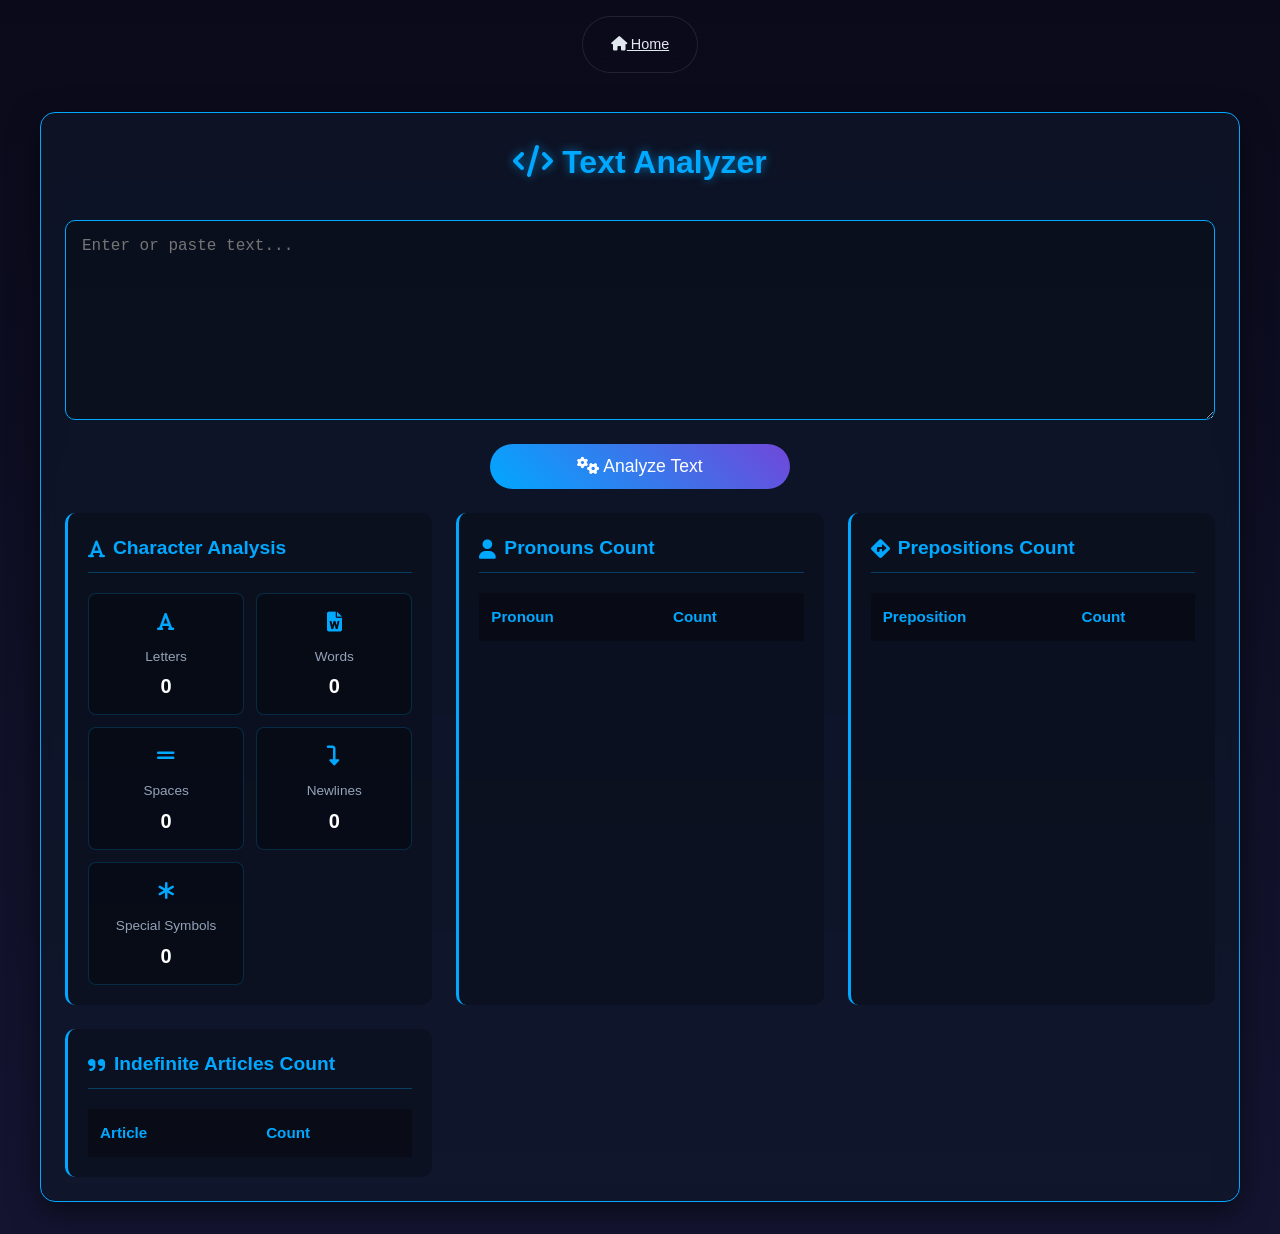
<file: text-analyzer.html>
<!DOCTYPE html>
<html lang="en">
<head>
    <meta charset="UTF-8">
    <meta name="viewport" content="width=device-width, initial-scale=1.0">
    <title>Text Analyzer - Aryama Murthy</title>
    <link rel="stylesheet" href="https://cdnjs.cloudflare.com/ajax/libs/font-awesome/6.0.0/css/all.min.css">
    <link rel="stylesheet" href="style.css">
    <link rel="stylesheet" href="analyzer-style.css">
</head>
<body>
    <!-- Background Elements -->
    <div class="background-elements">
        <div id="electric-grid"></div>
        <div id="particles"></div>
    </div>

    <!-- Navigation -->
    <div class="nav-container">
        <div class="nav-buttons">
            <a href="index.html" class="nav-button"><i class="fas fa-home"></i> Home</a>
        </div>
    </div>

    <!-- Text Analyzer Section -->
    <section id="analyzer-section">
        <div class="analyzer-container">
            <h1><i class="fas fa-code"></i> Text Analyzer</h1>
            
            <div class="analyzer-input">
                <textarea id="text-input" placeholder="Enter or paste text..."></textarea>
                <button id="analyze-btn" class="glow-button"><i class="fas fa-cogs"></i> Analyze Text</button>
            </div>
            
            <div class="results-container">
                <div class="result-section">
                    <h2><i class="fas fa-font"></i> Character Analysis</h2>
                    <div id="char-results" class="result-content">
                        <div class="result-card">
                            <div class="result-icon"><i class="fas fa-font"></i></div>
                            <div class="result-data">
                                <span class="result-title">Letters</span>
                                <span id="letter-count" class="result-value">0</span>
                            </div>
                        </div>
                        <div class="result-card">
                            <div class="result-icon"><i class="fas fa-file-word"></i></div>
                            <div class="result-data">
                                <span class="result-title">Words</span>
                                <span id="word-count" class="result-value">0</span>
                            </div>
                        </div>
                        <div class="result-card">
                            <div class="result-icon"><i class="fas fa-grip-lines"></i></div>
                            <div class="result-data">
                                <span class="result-title">Spaces</span>
                                <span id="space-count" class="result-value">0</span>
                            </div>
                        </div>
                        <div class="result-card">
                            <div class="result-icon"><i class="fas fa-level-down-alt"></i></div>
                            <div class="result-data">
                                <span class="result-title">Newlines</span>
                                <span id="newline-count" class="result-value">0</span>
                            </div>
                        </div>
                        <div class="result-card">
                            <div class="result-icon"><i class="fas fa-asterisk"></i></div>
                            <div class="result-data">
                                <span class="result-title">Special Symbols</span>
                                <span id="special-count" class="result-value">0</span>
                            </div>
                        </div>
                    </div>
                </div>
                
                <div class="result-section">
                    <h2><i class="fas fa-user"></i> Pronouns Count</h2>
                    <div id="pronoun-results" class="result-table">
                        <table>
                            <thead>
                                <tr>
                                    <th>Pronoun</th>
                                    <th>Count</th>
                                </tr>
                            </thead>
                            <tbody id="pronoun-table-body">
                                <!-- Results will be inserted here -->
                            </tbody>
                        </table>
                    </div>
                </div>
                
                <div class="result-section">
                    <h2><i class="fas fa-directions"></i> Prepositions Count</h2>
                    <div id="preposition-results" class="result-table">
                        <table>
                            <thead>
                                <tr>
                                    <th>Preposition</th>
                                    <th>Count</th>
                                </tr>
                            </thead>
                            <tbody id="preposition-table-body">
                                <!-- Results will be inserted here -->
                            </tbody>
                        </table>
                    </div>
                </div>
                
                <div class="result-section">
                    <h2><i class="fas fa-quote-right"></i> Indefinite Articles Count</h2>
                    <div id="article-results" class="result-table">
                        <table>
                            <thead>
                                <tr>
                                    <th>Article</th>
                                    <th>Count</th>
                                </tr>
                            </thead>
                            <tbody id="article-table-body">
                                <!-- Results will be inserted here -->
                            </tbody>
                        </table>
                    </div>
                </div>
            </div>
        </div>
    </section>

    <!-- JavaScript for Text Analysis -->
    <script src="analyzer.js"></script>
</body>
</html>
</file>
<file: style.css>
/* Base styles and variables */
:root {
    --dark-bg: #0a0a1a;
    --accent: #4f46e5;
    --accent-hover: #3730a3;
    --text: #e2e8f0;
    --text-secondary: #94a3b8;
    --card-bg: rgba(15, 23, 42, 0.7);
    --border: rgba(255, 255, 255, 0.1);
    --glow: 0 0 10px rgba(79, 70, 229, 0.6);
    --primary-color: #00a8ff;
    --secondary-color: #7047d9;
    --electric-blue: #00a8ff;
    --electric-purple: #7047d9;
}

/* Reset and base styles */
* {
    margin: 0;
    padding: 0;
    box-sizing: border-box;
}

html {
    scroll-behavior: smooth;
    font-size: 16px; /* Base font size for rem units */
}

body {
    font-family: 'Inter', sans-serif;
    background-color: var(--dark-bg);
    color: var(--text);
    line-height: 1.6;
    display: block; /* Changed from flex to block for normal document flow */
    overflow-x: hidden;
    min-height: 100vh; /* Ensure full height on all devices */
    width: 100%;
}

/* Background Elements */
.background-elements {
    position: fixed;
    top: 0;
    left: 0;
    width: 100%;
    height: 100%;
    z-index: 0;
    pointer-events: none;
}

#electric-grid, #particles {
    position: absolute;
    top: 0;
    left: 0;
    width: 100%;
    height: 100%;
}

/* Navigation */
.nav-container {
    position: fixed;
    top: 0;
    left: 0;
    width: 100%;
    padding: 1rem;
    z-index: 100;
    display: flex;
    justify-content: center;
}

.nav-buttons {
    display: flex;
    flex-wrap: wrap; /* Allow buttons to wrap on small screens */
    justify-content: center;
    gap: 0.5rem;
    backdrop-filter: blur(10px);
    background: rgba(10, 10, 26, 0.5);
    padding: 0.5rem 1rem;
    border-radius: 2rem;
    border: 1px solid var(--border);
    max-width: 100%;
}

.nav-button {
    background: transparent;
    color: var(--text);
    border: none;
    padding: 0.5rem 0.75rem;
    border-radius: 1.5rem;
    cursor: pointer;
    transition: all 0.3s ease;
    font-weight: 500;
    font-size: 0.9rem;
    text-align: center;
    white-space: nowrap;
}

.nav-button:hover, .nav-button.active {
    background: var(--accent);
    color: white;
    box-shadow: var(--glow);
}

/* Main 3D View Section */
#main-view {
    position: relative;
    height: 100vh;
    width: 100%;
    overflow: hidden;
    z-index: 1; /* Ensure this is the first thing users see */
}

#simulation-container {
    position: absolute;
    top: 0;
    left: 0;
    width: 100%;
    height: 100%;
}

/* Scroll Buttons */
.scroll-button-container {
    position: absolute;
    bottom: 2rem;
    left: 50%;
    transform: translateX(-50%);
    z-index: 10;
    width: 90%;
    max-width: 300px;
    display: flex;
    justify-content: center;
}

.scroll-top-container {
    position: absolute;
    top: 2rem;
    left: 50%;
    transform: translateX(-50%);
    z-index: 10;
    width: 90%;
    max-width: 300px;
    display: flex;
    justify-content: center;
}

.glow-button {
    background: rgba(79, 70, 229, 0.3);
    color: white;
    border: 1px solid var(--accent);
    padding: 0.75rem 1rem;
    border-radius: 2rem;
    cursor: pointer;
    display: flex;
    align-items: center;
    justify-content: center;
    gap: 0.5rem;
    font-weight: 500;
    transition: all 0.3s ease;
    backdrop-filter: blur(5px);
    width: 100%;
    text-align: center;
}

.glow-button:hover {
    background: var(--accent);
    box-shadow: var(--glow);
}

/* Main Header in 3D View */
.main-header {
    position: absolute;
    top: 20%;
    left: 50%;
    transform: translateX(-50%);
    display: flex;
    flex-direction: row;
    align-items: center;
    z-index: 10;
    background: rgba(10, 10, 26, 0.5);
    padding: 0.6rem 1rem;
    border-radius: 1.2rem;
    border: 2px solid var(--border);
    backdrop-filter: blur(5px);
    box-shadow: var(--glow);
    width: 90%;
    max-width: 500px;
    justify-content: center;
}

.main-header h1 {
    font-size: 1.6rem;
    color: white;
    text-shadow: 0 0 10px rgba(79, 70, 229, 0.8);
    margin: 0 0 0 0.8rem;
    font-weight: 600;
}

.header-profile-pic {
    width: 50px;
    height: 50px;
    border-radius: 50%;
    background-image: url('assets/profile_pic.png');
    background-size: cover;
    background-position: center;
    border: 3px solid var(--primary-color);
    box-shadow: 0 0 15px rgba(0, 168, 255, 0.6);
}

/* Profile Section - More Compact */
.profile-section {
    position: relative;
    min-height: 100vh; /* Keep full height but will appear more compact with content changes */
    width: 100%;
    background: linear-gradient(to bottom, var(--dark-bg), #141431);
    padding: 4rem 1rem 2rem; /* Reduced padding */
    z-index: 2;
}

.profile-container {
    max-width: 900px; /* Reduced width */
    margin: 0 auto;
    position: relative;
    z-index: 2;
    display: flex;
    flex-direction: column;
    align-items: center;
    justify-content: center;
    background: rgba(20, 25, 40, 0.7);
    border-radius: 15px;
    padding: 20px; /* Reduced padding */
    box-shadow: 0 10px 30px rgba(0, 0, 0, 0.5);
    border: 1px solid var(--primary-color);
    width: 100%;
}

/* Profile Header - More Compact */
.profile-header {
    display: flex;
    align-items: center;
    width: 100%;
    margin-bottom: 20px; /* Reduced margin */
    gap: 15px; /* Reduced gap */
    flex-direction: row; /* Default to row layout */
}

.profile-image-container {
    width: 100px; /* Smaller image */
    height: 100px;
    border-radius: 50%;
    overflow: hidden;
    border: 3px solid var(--accent);
    box-shadow: var(--glow);
    flex-shrink: 0;
}

.profile-image {
    width: 100%;
    height: 100%;
    background-image: url('assets/profile_pic.png');
    background-size: cover;
    background-position: center;
}

.profile-title {
    flex: 1;
}

.profile-title h1 {
    font-size: 2rem;
    margin-bottom: 0.5rem;
    background: linear-gradient(90deg, #fff, #a5b4fc);
    -webkit-background-clip: text;
    background-clip: text;
    color: transparent;
}

.tagline {
    font-size: 1.1rem;
    color: var(--text-secondary);
}

.profile-content {
    display: grid;
    grid-template-columns: repeat(auto-fit, minmax(280px, 1fr)); /* Responsive grid */
    gap: 15px; /* Reduced gap */
    width: 100%;
}

.profile-block {
    padding: 15px; /* Reduced padding */
    font-size: 0.95rem; /* Slightly smaller text */
}

.profile-block h3 {
    font-size: 1.1rem; /* Smaller headings */
    margin-bottom: 10px; /* Reduced margin */
}

.profile-block ul {
    margin-bottom: 10px;
}

.profile-block li {
    margin-bottom: 8px;
    position: relative;
    list-style-type: none;
    padding-left: 20px;
}

.profile-block li::before {
    content: "\f054";
    font-family: "Font Awesome 5 Free";
    font-weight: 900;
    position: absolute;
    left: 0;
    color: var(--primary-color);
}

.social-links {
    display: flex;
    gap: 15px;
    margin-top: 15px;
    flex-wrap: wrap; /* Allow wrapping on small screens */
    justify-content: center;
}

.social-link {
    width: 40px;
    height: 40px;
    border-radius: 50%;
    background: rgba(0, 0, 0, 0.3);
    display: flex;
    align-items: center;
    justify-content: center;
    color: var(--text-color);
    font-size: 1.2rem;
    transition: all 0.3s ease;
    border: 1px solid var(--primary-color);
}

.social-link:hover {
    background: var(--primary-color);
    transform: translateY(-3px);
    box-shadow: 0 5px 15px rgba(0, 168, 255, 0.5);
}

/* Content Panels */
.content-panel {
    position: fixed;
    top: 50%;
    left: 50%;
    transform: translate(-50%, -50%);
    width: 95%; /* Wider on mobile */
    max-width: 800px;
    max-height: 90vh; /* Taller on mobile */
    background: rgba(15, 23, 42, 0.9);
    border-radius: 15px;
    border: 1px solid var(--primary-color);
    z-index: 1000;
    box-shadow: 0 15px 30px rgba(0, 0, 0, 0.5);
    display: none;
    overflow-y: auto;
    backdrop-filter: blur(10px);
    transition: opacity 0.3s ease;
}

.content-panel.active {
    display: block;
    animation: fadeIn 0.4s ease;
}

/* Scroll to top button visibility */
#scroll-to-top {
    opacity: 0;
    visibility: hidden;
    transition: opacity 0.3s, visibility 0.3s;
}

#scroll-to-top.visible {
    opacity: 1;
    visibility: visible;
}

@keyframes fadeIn {
    from { opacity: 0; transform: translate(-50%, -48%); }
    to { opacity: 1; transform: translate(-50%, -50%); }
}

/* Panel specific styles */
.panel-header {
    display: flex;
    justify-content: space-between;
    align-items: center;
    padding: 12px 20px;
    background: rgba(0, 0, 0, 0.3);
    border-bottom: 1px solid var(--primary-color);
    position: sticky;
    top: 0;
    z-index: 5;
}

.panel-header h2 {
    margin: 0;
    font-size: 1.3rem;
    font-weight: 600;
    color: var(--primary-color);
    display: flex;
    align-items: center;
    gap: 8px;
}

.panel-header h2 i {
    font-size: 1.2rem;
}

.panel-content {
    padding: 20px;
    color: var(--text-secondary);
    font-size: 1rem;
    line-height: 1.6;
}

.panel-content p {
    margin-bottom: 15px;
}

.panel-content h3 {
    color: var(--primary-color);
    margin: 20px 0 10px;
    font-size: 1.2rem;
    border-left: 3px solid var(--primary-color);
    padding-left: 10px;
}

.panel-content ul {
    margin: 15px 0;
    padding-left: 20px;
}

.panel-content li {
    margin-bottom: 8px;
}

.panel-content li::before {
    content: "\f054";
    font-family: "Font Awesome 5 Free";
    font-weight: 900;
    position: absolute;
    left: 0;
    color: var(--primary-color);
}

/* Text Block Styling */
.text-block {
    background: rgba(0, 0, 0, 0.2);
    padding: 15px;
    border-radius: 8px;
    margin-bottom: 20px;
    border-left: 3px solid var(--primary-color);
    box-shadow: 0 3px 10px rgba(0, 0, 0, 0.2);
}

.text-block h3 {
    margin-top: 0 !important;
    margin-bottom: 15px !important;
    border-left: none !important;
    padding-left: 0 !important;
    border-bottom: 1px solid rgba(0, 168, 255, 0.3);
    padding-bottom: 8px;
}

.text-block ul {
    margin-top: 5px;
}

.text-block ul ul {
    margin-top: 5px;
    margin-bottom: 5px;
}

.text-block p:last-child {
    margin-bottom: 0;
}

/* Nested bullet points styling */
.panel-content li ul {
    margin: 8px 0;
}

.panel-content li li {
    margin-bottom: 5px;
}

.panel-content li li::before {
    content: "\f105";
}

/* Close Button */
.close-button {
    background: rgba(0, 0, 0, 0.3);
    border: 1px solid var(--primary-color);
    color: var(--text);
    font-size: 1.2rem;
    cursor: pointer;
    transition: all 0.3s ease;
    padding: 5px 10px;
    border-radius: 4px;
    display: flex;
    align-items: center;
    justify-content: center;
    z-index: 10; /* Ensure it's clickable */
}

.close-button:hover {
    color: var(--primary-color);
    background: rgba(0, 0, 0, 0.5);
    transform: scale(1.1);
    box-shadow: 0 0 10px rgba(0, 168, 255, 0.5);
}

/* Skills Section */
.skills-grid {
    display: grid;
    grid-template-columns: repeat(auto-fill, minmax(250px, 1fr));
    gap: 20px;
    margin-top: 20px;
}

.skill-category {
    background: rgba(0, 0, 0, 0.2);
    padding: 15px;
    border-radius: 8px;
    border-left: 3px solid var(--primary-color);
    margin-bottom: 15px;
}

.skill-category h3 {
    margin-top: 0 !important;
    border-left: none !important;
    padding-left: 0 !important;
    display: flex;
    align-items: center;
    gap: 8px;
}

.skill-category p {
    margin-bottom: 8px;
}

/* Gallery */
.gallery {
    display: grid;
    grid-template-columns: repeat(auto-fill, minmax(180px, 1fr));
    gap: 15px;
    margin-top: 20px;
}

.gallery-item {
    background: rgba(0, 0, 0, 0.2);
    border-radius: 8px;
    overflow: hidden;
    transition: all 0.3s ease;
    border: 1px solid rgba(0, 168, 255, 0.2);
}

.gallery-item:hover {
    transform: translateY(-5px);
    box-shadow: 0 10px 20px rgba(0, 0, 0, 0.3);
    border-color: var(--primary-color);
}

.gallery-item p {
    padding: 10px;
    text-align: center;
    font-weight: 600;
    margin: 0;
    font-size: 0.9rem;
}

.gallery-item img {
    width: 100%;
    height: 150px;
    object-fit: cover;
    display: block;
}

/* CV Download Button */
.download-btn {
    display: inline-block;
    background: linear-gradient(45deg, var(--primary-color), var(--accent-color));
    color: white;
    text-decoration: none;
    padding: 12px 25px;
    border-radius: 30px;
    font-weight: 600;
    margin-top: 10px;
    transition: all 0.3s ease;
    box-shadow: 0 5px 15px rgba(0, 168, 255, 0.3);
    display: flex;
    align-items: center;
    justify-content: center;
    gap: 10px;
    max-width: 250px;
    width: 100%;
}

.download-btn:hover {
    transform: translateY(-3px);
    box-shadow: 0 8px 20px rgba(0, 168, 255, 0.5);
}

@keyframes bounce {
    0%, 20%, 50%, 80%, 100% {
        transform: translateY(0);
    }
    40% {
        transform: translateY(-5px);
    }
    60% {
        transform: translateY(-3px);
    }
}

/* Custom Scrollbar */
::-webkit-scrollbar {
    width: 6px;
}

::-webkit-scrollbar-track {
    background: rgba(0, 0, 0, 0.2);
    border-radius: 10px;
}

::-webkit-scrollbar-thumb {
    background: var(--primary-color);
    border-radius: 10px;
}

::-webkit-scrollbar-thumb:hover {
    background: var(--secondary-color);
}

/* Animations */
@keyframes pulse {
    0% {
        box-shadow: 0 0 10px rgba(0, 168, 255, 0.5);
    }
    50% {
        box-shadow: 0 0 20px rgba(0, 168, 255, 0.8);
    }
    100% {
        box-shadow: 0 0 10px rgba(0, 168, 255, 0.5);
    }
}

@keyframes flicker {
    0%, 19.999%, 22%, 62.999%, 64%, 64.999%, 70%, 100% {
        opacity: 0.99;
    }
    20%, 21.999%, 63%, 63.999%, 65%, 69.999% {
        opacity: 0.4;
    }
}

/* Electric Effects */
.electric-container {
    position: fixed;
    top: 0;
    left: 0;
    width: 100%;
    height: 100%;
    pointer-events: none;
    z-index: 2;
    overflow: hidden;
}

.electricity {
    position: absolute;
    background: linear-gradient(90deg, transparent, var(--electric-blue), transparent);
    height: 2px;
    width: 100px;
    filter: blur(1px);
    opacity: 0;
    animation: electricity-animation 2s infinite;
}

@keyframes electricity-animation {
    0% {
        opacity: 0;
        transform: scaleX(0.1);
    }
    5% {
        opacity: 0.8;
    }
    10% {
        opacity: 0;
    }
    15% {
        opacity: 0.9;
    }
    20% {
        opacity: 0;
    }
    25% {
        opacity: 0.7;
        transform: scaleX(1);
    }
    30% {
        opacity: 0;
    }
    100% {
        opacity: 0;
        transform: scaleX(0.1);
    }
}

/* Responsive adjustments */
@media (max-width: 992px) {
    html {
        font-size: 15px;
    }
    
    .nav-buttons {
        padding: 0.5rem;
        gap: 0.3rem;
        width: 95%;
    }
    
    .nav-button {
        padding: 0.4rem 0.6rem;
        font-size: 0.85rem;
    }
    
    .profile-content {
        grid-template-columns: 1fr;
    }
}

@media (max-width: 768px) {
    html {
        font-size: 14px;
    }
    
    .main-header {
        padding: 0.5rem 1rem;
        top: 15%;
    }
    
    .main-header h1 {
        font-size: 1.4rem;
    }
    
    .header-profile-pic {
        width: 45px;
        height: 45px;
    }
    
    .profile-header {
        flex-direction: column;
        text-align: center;
    }
    
    .profile-title h1 {
        font-size: 1.8rem;
    }
    
    .content-panel {
        width: 95%;
        max-height: 85vh;
    }
    
    .panel-header h2 {
        font-size: 1.2rem;
    }
    
    .skills-grid {
        grid-template-columns: 1fr;
    }
    
    .gallery {
        grid-template-columns: repeat(auto-fill, minmax(140px, 1fr));
    }
}

@media (max-width: 480px) {
    html {
        font-size: 13px;
    }
    
    .nav-container {
        padding: 0.7rem 0.5rem;
    }
    
    .nav-buttons {
        padding: 0.4rem;
        width: 100%;
    }
    
    .nav-button {
        padding: 0.3rem 0.5rem;
        font-size: 0.8rem;
    }
    
    .main-header {
        width: 95%;
        flex-direction: column;
        padding: 0.8rem;
        gap: 0.5rem;
    }
    
    .main-header h1 {
        margin: 0;
        font-size: 1.3rem;
        text-align: center;
    }
    
    .header-profile-pic {
        width: 40px;
        height: 40px;
    }
    
    .content-panel {
        width: 100%;
        height: 100vh;
        max-height: none;
        border-radius: 0;
        top: 0;
        left: 0;
        transform: none;
    }
    
    @keyframes fadeIn {
        from { opacity: 0; }
        to { opacity: 1; }
    }
    
    .panel-content {
        padding: 15px;
        font-size: 0.95rem;
    }
    
    .panel-header {
        padding: 10px 15px;
    }
    
    .panel-header h2 {
        font-size: 1.1rem;
    }
    
    .profile-image-container {
        width: 80px;
        height: 80px;
    }
    
    .profile-title h1 {
        font-size: 1.5rem;
    }
    
    .gallery-item img {
        height: 120px;
    }
    
    .profile-container {
        padding: 15px;
    }
}
</file>
<file: analyzer-style.css>
/* Text Analyzer Page Styles */
#analyzer-section {
    position: relative;
    min-height: 100vh;
    width: 100%;
    padding: 7rem 1rem 2rem;
    background: linear-gradient(to bottom, var(--dark-bg), #141431);
    z-index: 1;
}

.analyzer-container {
    max-width: 1200px;
    margin: 0 auto;
    background: rgba(15, 23, 42, 0.7);
    border-radius: 15px;
    padding: 1.5rem;
    box-shadow: 0 10px 30px rgba(0, 0, 0, 0.5);
    border: 1px solid var(--primary-color);
    backdrop-filter: blur(10px);
    width: 100%;
}

.analyzer-container h1 {
    text-align: center;
    margin-bottom: 2rem;
    font-size: 2rem;
    color: var(--primary-color);
    text-shadow: 0 0 10px rgba(0, 168, 255, 0.6);
}

.analyzer-input {
    margin-bottom: 1.5rem;
    width: 100%;
}

#text-input {
    width: 100%;
    height: 200px;
    background: rgba(0, 0, 0, 0.2);
    border: 1px solid var(--primary-color);
    border-radius: 10px;
    padding: 1rem;
    color: var(--text);
    font-size: 1rem;
    resize: vertical;
    outline: none;
    transition: all 0.3s ease;
    margin-bottom: 1rem;
}

#text-input:focus {
    border-color: var(--secondary-color);
    box-shadow: 0 0 15px rgba(112, 71, 217, 0.5);
}

#analyze-btn {
    display: block;
    margin: 0 auto;
    padding: 0.75rem 2rem;
    font-size: 1.1rem;
    background: linear-gradient(45deg, var(--primary-color), var(--secondary-color));
    border: none;
    color: white;
    border-radius: 50px;
    cursor: pointer;
    transition: all 0.3s ease;
    width: 100%;
    max-width: 300px;
}

#analyze-btn:hover {
    transform: translateY(-3px);
    box-shadow: 0 5px 15px rgba(0, 168, 255, 0.5);
}

.results-container {
    display: grid;
    grid-template-columns: repeat(auto-fit, minmax(280px, 1fr));
    gap: 1.5rem;
    width: 100%;
}

.result-section {
    background: rgba(0, 0, 0, 0.2);
    border-radius: 10px;
    padding: 1.25rem;
    border-left: 3px solid var(--primary-color);
}

.result-section h2 {
    color: var(--primary-color);
    margin-bottom: 1.25rem;
    font-size: 1.2rem;
    display: flex;
    align-items: center;
    gap: 0.5rem;
    border-bottom: 1px solid rgba(0, 168, 255, 0.3);
    padding-bottom: 0.5rem;
    flex-wrap: wrap;
}

.result-content {
    display: grid;
    grid-template-columns: repeat(auto-fit, minmax(120px, 1fr));
    gap: 0.75rem;
}

.result-card {
    background: rgba(0, 0, 0, 0.3);
    border-radius: 8px;
    padding: 0.75rem;
    display: flex;
    flex-direction: column;
    align-items: center;
    text-align: center;
    border: 1px solid rgba(0, 168, 255, 0.2);
    transition: all 0.3s ease;
}

.result-card:hover {
    transform: translateY(-5px);
    border-color: var(--primary-color);
    box-shadow: 0 5px 15px rgba(0, 0, 0, 0.3);
}

.result-icon {
    color: var(--primary-color);
    font-size: 1.25rem;
    margin-bottom: 0.5rem;
}

.result-data {
    display: flex;
    flex-direction: column;
}

.result-title {
    color: var(--text-secondary);
    font-size: 0.85rem;
    margin-bottom: 0.2rem;
}

.result-value {
    color: white;
    font-size: 1.25rem;
    font-weight: 600;
}

.result-table {
    width: 100%;
    overflow-x: auto;
    max-height: 300px;
    overflow-y: auto;
    -webkit-overflow-scrolling: touch;
}

.result-table table {
    width: 100%;
    border-collapse: collapse;
    min-width: 100%;
}

.result-table th {
    background: rgba(0, 0, 0, 0.3);
    color: var(--primary-color);
    padding: 0.75rem;
    text-align: left;
    position: sticky;
    top: 0;
    z-index: 1;
    font-size: 0.95rem;
}

.result-table td {
    padding: 0.75rem;
    border-bottom: 1px solid rgba(255, 255, 255, 0.05);
    font-size: 0.9rem;
}

.result-table tr:hover td {
    background: rgba(0, 168, 255, 0.1);
}

/* Scrollbar styling */
.result-table::-webkit-scrollbar {
    width: 6px;
    height: 6px;
}

.result-table::-webkit-scrollbar-track {
    background: rgba(0, 0, 0, 0.2);
}

.result-table::-webkit-scrollbar-thumb {
    background: var(--primary-color);
    border-radius: 3px;
}

/* Enhanced Responsive Design */
@media (max-width: 992px) {
    .analyzer-container h1 {
        font-size: 1.8rem;
    }
    
    .results-container {
        grid-template-columns: repeat(auto-fit, minmax(250px, 1fr));
        gap: 1.25rem;
    }
    
    .result-content {
        grid-template-columns: repeat(auto-fit, minmax(110px, 1fr));
    }
}

@media (max-width: 768px) {
    #analyzer-section {
        padding: 6rem 1rem 2rem;
    }
    
    .analyzer-container {
        padding: 1.25rem;
    }
    
    .analyzer-container h1 {
        font-size: 1.6rem;
        margin-bottom: 1.5rem;
    }
    
    .result-section {
        padding: 1rem;
    }
    
    .result-section h2 {
        font-size: 1.1rem;
    }
    
    .results-container {
        grid-template-columns: 1fr;
        gap: 1rem;
    }
    
    .result-content {
        grid-template-columns: repeat(auto-fit, minmax(100px, 1fr));
        gap: 0.6rem;
    }
    
    .result-card {
        padding: 0.7rem;
    }
    
    .result-icon {
        font-size: 1.2rem;
    }
    
    .result-value {
        font-size: 1.2rem;
    }
    
    #text-input {
        height: 180px;
    }
}

@media (max-width: 480px) {
    #analyzer-section {
        padding: 5rem 0.75rem 1.5rem;
    }
    
    .analyzer-container {
        padding: 1rem;
        border-radius: 10px;
    }
    
    .analyzer-container h1 {
        font-size: 1.4rem;
        margin-bottom: 1.25rem;
    }
    
    #text-input {
        height: 150px;
        padding: 0.75rem;
        font-size: 0.95rem;
    }
    
    #analyze-btn {
        padding: 0.7rem 1.5rem;
        font-size: 1rem;
    }
    
    .result-section h2 {
        font-size: 1rem;
        margin-bottom: 1rem;
    }
    
    .result-content {
        grid-template-columns: repeat(auto-fit, minmax(90px, 1fr));
        gap: 0.5rem;
    }
    
    .result-card {
        padding: 0.6rem;
    }
    
    .result-icon {
        font-size: 1.1rem;
        margin-bottom: 0.3rem;
    }
    
    .result-title {
        font-size: 0.8rem;
    }
    
    .result-value {
        font-size: 1.1rem;
    }
    
    .result-table th,
    .result-table td {
        padding: 0.6rem;
        font-size: 0.85rem;
    }
    
    .result-table {
        max-height: 250px;
    }
}
</file>
